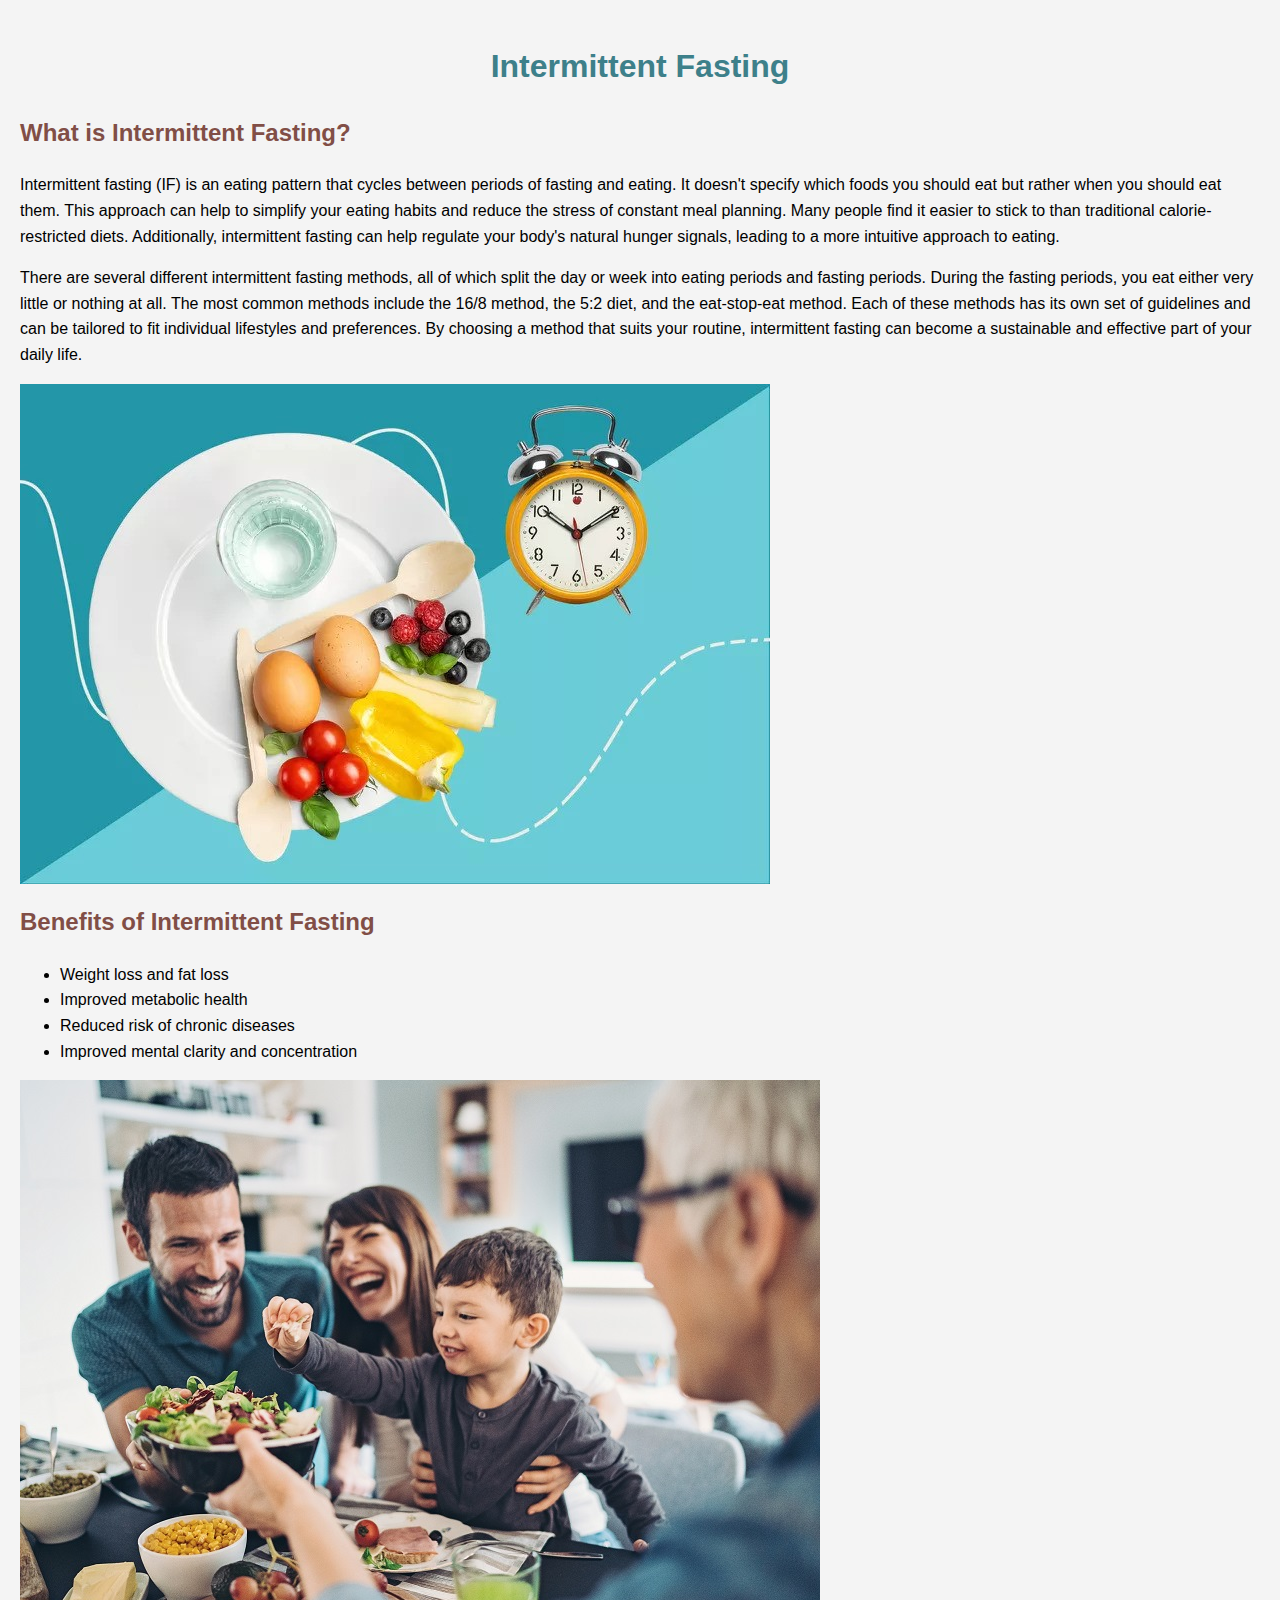
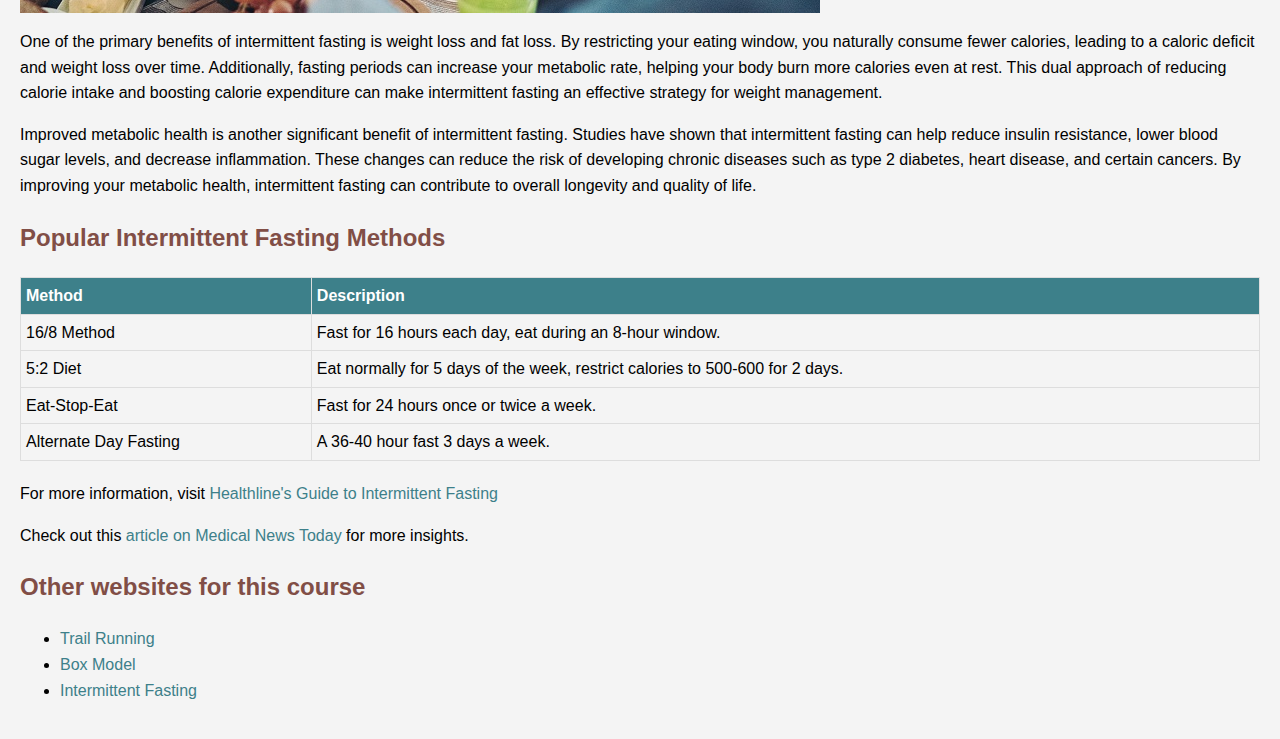
<file: index.html>
<!DOCTYPE html>
<html lang="en">

<head>
    <meta name="description" content="website about intermittent fasting">
    <meta name="keywords" content="fasting, healthy, eating, weight loss">
    <meta name="author" content="Amanda Bloomfield">
    <meta charset="UTF-8">
    <meta name="viewport" content="width=device-width, initial-scale=1.0">
    <title>Intermittent Fasting</title>
    <link rel="stylesheet" href="resources/fasting_styles.css">
</head>

<body>

    <h1>Intermittent Fasting</h1>

    <h2>What is Intermittent Fasting?</h2>
    <p>Intermittent fasting (IF) is an eating pattern that cycles between periods of fasting and eating.
        It doesn't specify which foods you should eat but rather when you should eat them. This approach
        can help to simplify your eating habits and reduce the stress of constant meal planning. Many people
        find it easier to stick to than traditional calorie-restricted diets. Additionally, intermittent
        fasting can help regulate your body's natural hunger signals, leading to a more intuitive approach to eating.
    </p>

    <p>There are several different intermittent fasting methods, all of which split the day or week into eating
        periods and fasting periods. During the fasting periods, you eat either very little or nothing at all.
        The most common methods include the 16/8 method, the 5:2 diet, and the eat-stop-eat method. Each of these
        methods has its own set of guidelines and can be tailored to fit individual lifestyles and preferences.
        By choosing a method that suits your routine, intermittent fasting can become a sustainable and effective
        part of your daily life.
    </p>
    <a href="https://www.verywellhealth.com/is-intermittent-fasting-right-for-you-6455412">
        <img src="resources/intermittent-fasting.jpeg" width=750 height=500 alt="Intermittent Fasting">
    </a>

    <h2>Benefits of Intermittent Fasting</h2>
    <ul>
        <li>Weight loss and fat loss</li>
        <li>Improved metabolic health</li>
        <li>Reduced risk of chronic diseases</li>
        <li>Improved mental clarity and concentration</li>
    </ul>
    <img src="resources/healthy-lifestyle.jpg" width=800 height=533 alt="Healthy Lifestyle">

    <p>One of the primary benefits of intermittent fasting is weight loss and fat loss. By restricting your
        eating window, you naturally consume fewer calories, leading to a caloric deficit and weight loss over time.
        Additionally, fasting periods can increase your metabolic rate, helping your body burn more calories even
        at rest. This dual approach of reducing calorie intake and boosting calorie expenditure can make intermittent
        fasting an effective strategy for weight management.
    </p>

    <p>Improved metabolic health is another significant benefit of intermittent fasting. Studies have shown that
        intermittent fasting can help reduce insulin resistance, lower blood sugar levels, and decrease inflammation.
        These changes can reduce the risk of developing chronic diseases such as type 2 diabetes, heart disease, and
        certain cancers. By improving your metabolic health, intermittent fasting can contribute to overall longevity
        and quality of life.
    </p>

    <h2>Popular Intermittent Fasting Methods</h2>
    <table>
        <tr>
            <th>Method</th>
            <th>Description</th>
        </tr>
        <tr>
            <td>16/8 Method</td>
            <td>Fast for 16 hours each day, eat during an 8-hour window.</td>
        </tr>
        <tr>
            <td>5:2 Diet</td>
            <td>Eat normally for 5 days of the week, restrict calories to 500-600 for 2 days.</td>
        </tr>
        <tr>
            <td>Eat-Stop-Eat</td>
            <td>Fast for 24 hours once or twice a week.</td>
        </tr>
        <tr>
            <td>Alternate Day Fasting</td>
            <td>A 36-40 hour fast 3 days a week.</td>
        </tr>
    </table>

    <p>For more information, visit <a
            href="https://www.healthline.com/nutrition/intermittent-fasting-guide">Healthline's Guide to
            Intermittent Fasting</a></p>
    <p>Check out this <a href="https://www.medicalnewstoday.com/articles/322293">article on Medical News Today</a>
        for more insights.</p>

    <h2>Other websites for this course</h2>
    <ul>
        <li><a href="running.html">Trail Running</a></li>
        <li><a href="box_model.html">Box Model</a></li>
        <li><a href="index.html">Intermittent Fasting</a></li>
    </ul>

</body>

</html>
</file>
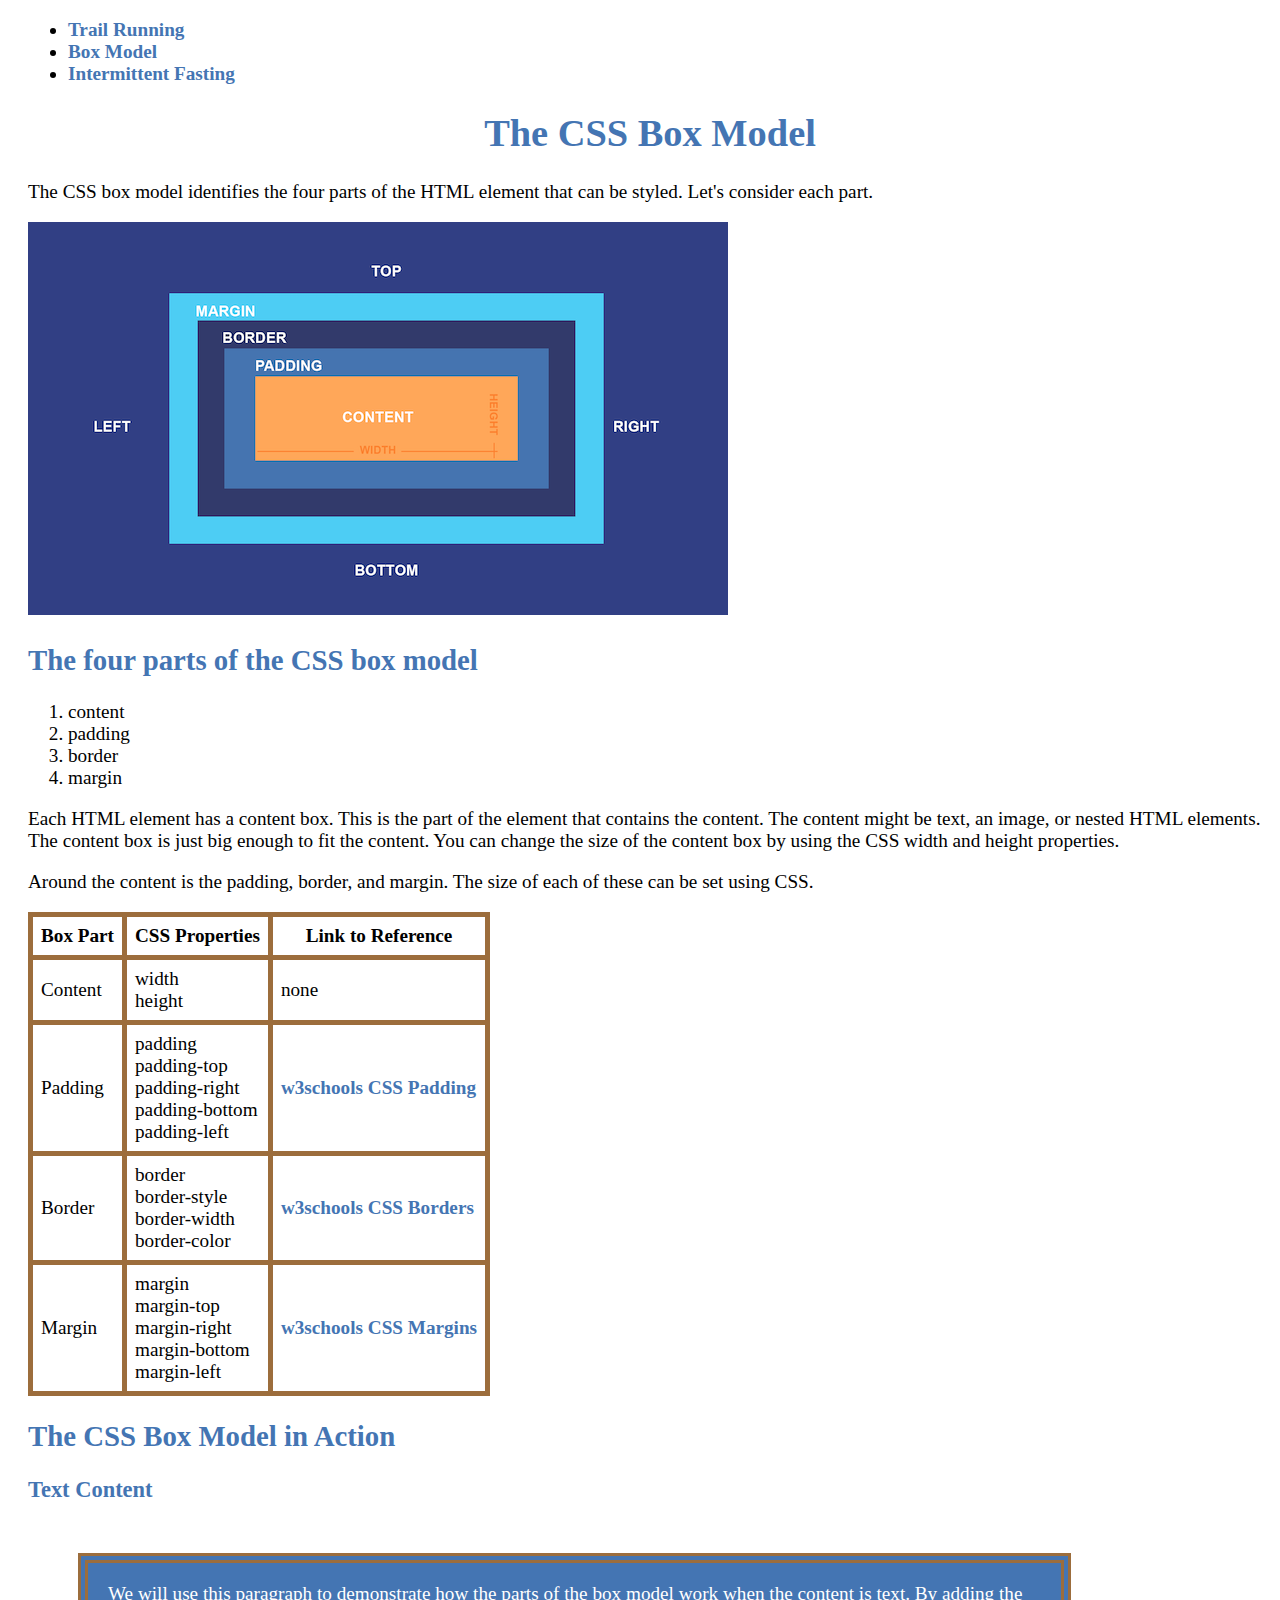
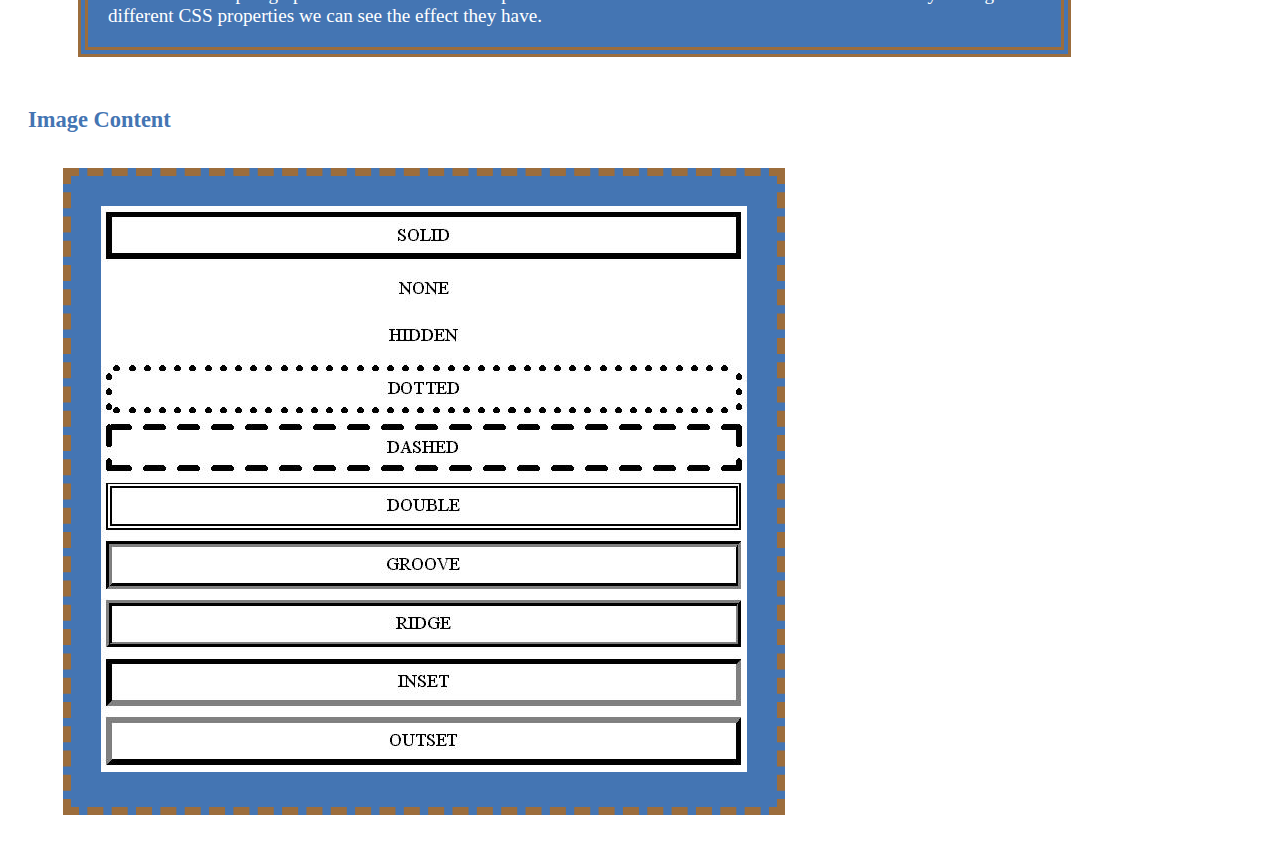
<file: box_model.html>
<!doctype html>
<html lang="en-US">

<head>
    <meta charset="UTF-8">

    <title>CSS Box Model</title>

    <meta name="description" content="An overview of the CSS Box model">
    <meta name="keywords" content="css box model, css, learning, html">
    <meta name="author" content="Amanda Bloomfield">
    <meta name="viewport" content="width=device-width, initial-scale=1.0">

    <link rel="stylesheet" href="resources/box_model_style.css">
</head>

<body>
    <ul>
        <li><a href="running.html">Trail Running</a></li>
        <li><a href="box_model.html">Box Model</a></li>
        <li><a href="index.html">Intermittent Fasting</a></li>
    </ul>

    <h1>The CSS Box Model</h1>

    <p>
        The CSS box model identifies the four parts of the HTML element that
        can be styled. Let's consider each part.
    </p>

    <a href=" https://edu.gcfglobal.org/en/basic-css/the-css-box-model/1/">
        <img src="resources/box_model.png" height=393 width=700 alt="css box model">
    </a>

    <h2>The four parts of the CSS box model</h2>

    <ol>
        <li>content</li>
        <li>padding</li>
        <li>border</li>
        <li>margin</li>
    </ol>

    <p>
        Each HTML element has a content box. This is the part of the element that
        contains the content. The content might be text, an image, or nested HTML
        elements. The content box is just big enough to fit the content. You can
        change the size of the content box by using the CSS width and height
        properties.
    </p>

    <p>
        Around the content is the padding, border, and margin. The size of each of
        these can be set using CSS.
    </p>

    <table>
        <tr>
            <th>Box Part</th>
            <th>CSS Properties</th>
            <th>Link to Reference</th>
        </tr>

        <tr>
            <td>Content</td>
            <td>width<br> height</td>
            <td>none</td>
        </tr>

        <tr>
            <td>Padding</td>
            <td>padding <br>padding-top <br> padding-right <br> padding-bottom <br> padding-left</td>
            <td><a href=" https://www.w3schools.com/css/css_padding.asp"> w3schools CSS Padding</a></td>
        </tr>

        <tr>
            <td>Border</td>
            <td>border <br> border-style <br> border-width <br> border-color</td>
            <td><a href=" https://www.w3schools.com/css/css_border.asp"> w3schools CSS Borders</a></td>
        </tr>

        <tr>
            <td>Margin</td>
            <td>margin <br> margin-top <br> margin-right <br> margin-bottom <br> margin-left</td>
            <td><a href="https://www.w3schools.com/css/css_margin.asp"> w3schools CSS Margins</a></td>
        </tr>
    </table>

    <h2>The CSS Box Model in Action</h2>

    <h3>Text Content</h3>

    <p class="example">
        We will use this paragraph to demonstrate how the parts of
        the box model work when the content is text. By adding the
        different CSS properties we can see the effect they have.
    </p>

    <h3>Image Content</h3>
    <div class="image">
        <a href="https://css-tricks.com/almanac/properties/b/border/">
            <img src="resources/border.jpg" width=646 height=566 alt="css borders">
        </a>
    </div>


</body>

</html>
</file>
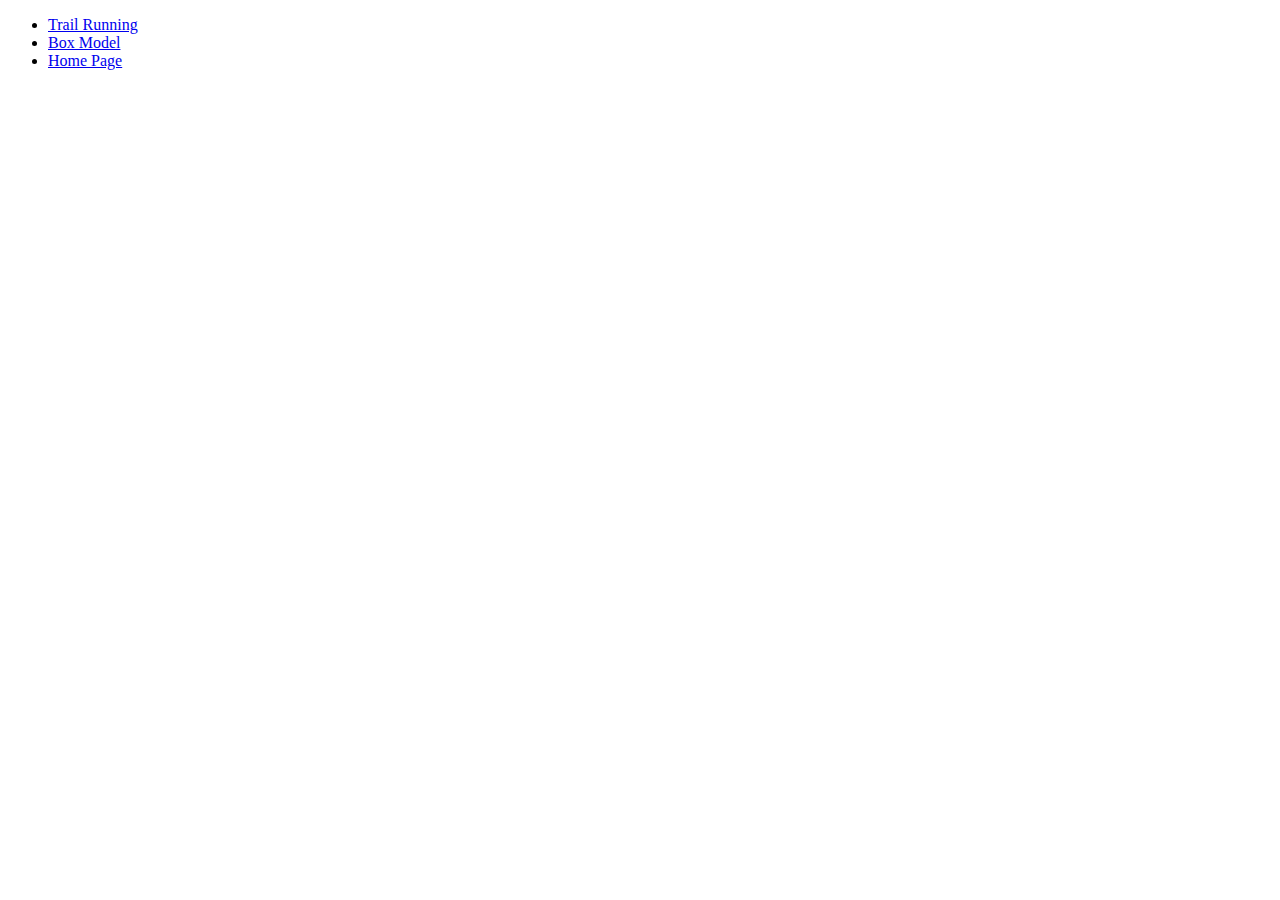
<file: list.html>
<!doctype html>
<html lang="en-US">

<head>
    <meta charset="UTF-8">

    <title>Home Page</title>

    <meta name="description" content="">
    <meta name="keywords" content="">
    <meta name="author" content="">
    <meta name="viewport" content="width=device-width, initial-scale=1.0">


</head>

<body>
    <ul>
        <li><a href="running.html">Trail Running</a></li>
        <li><a href="box_model.html">Box Model</a></li>
        <li><a href="index.html">Home Page</a></li>
    </ul>
</body>

</html>
</file>
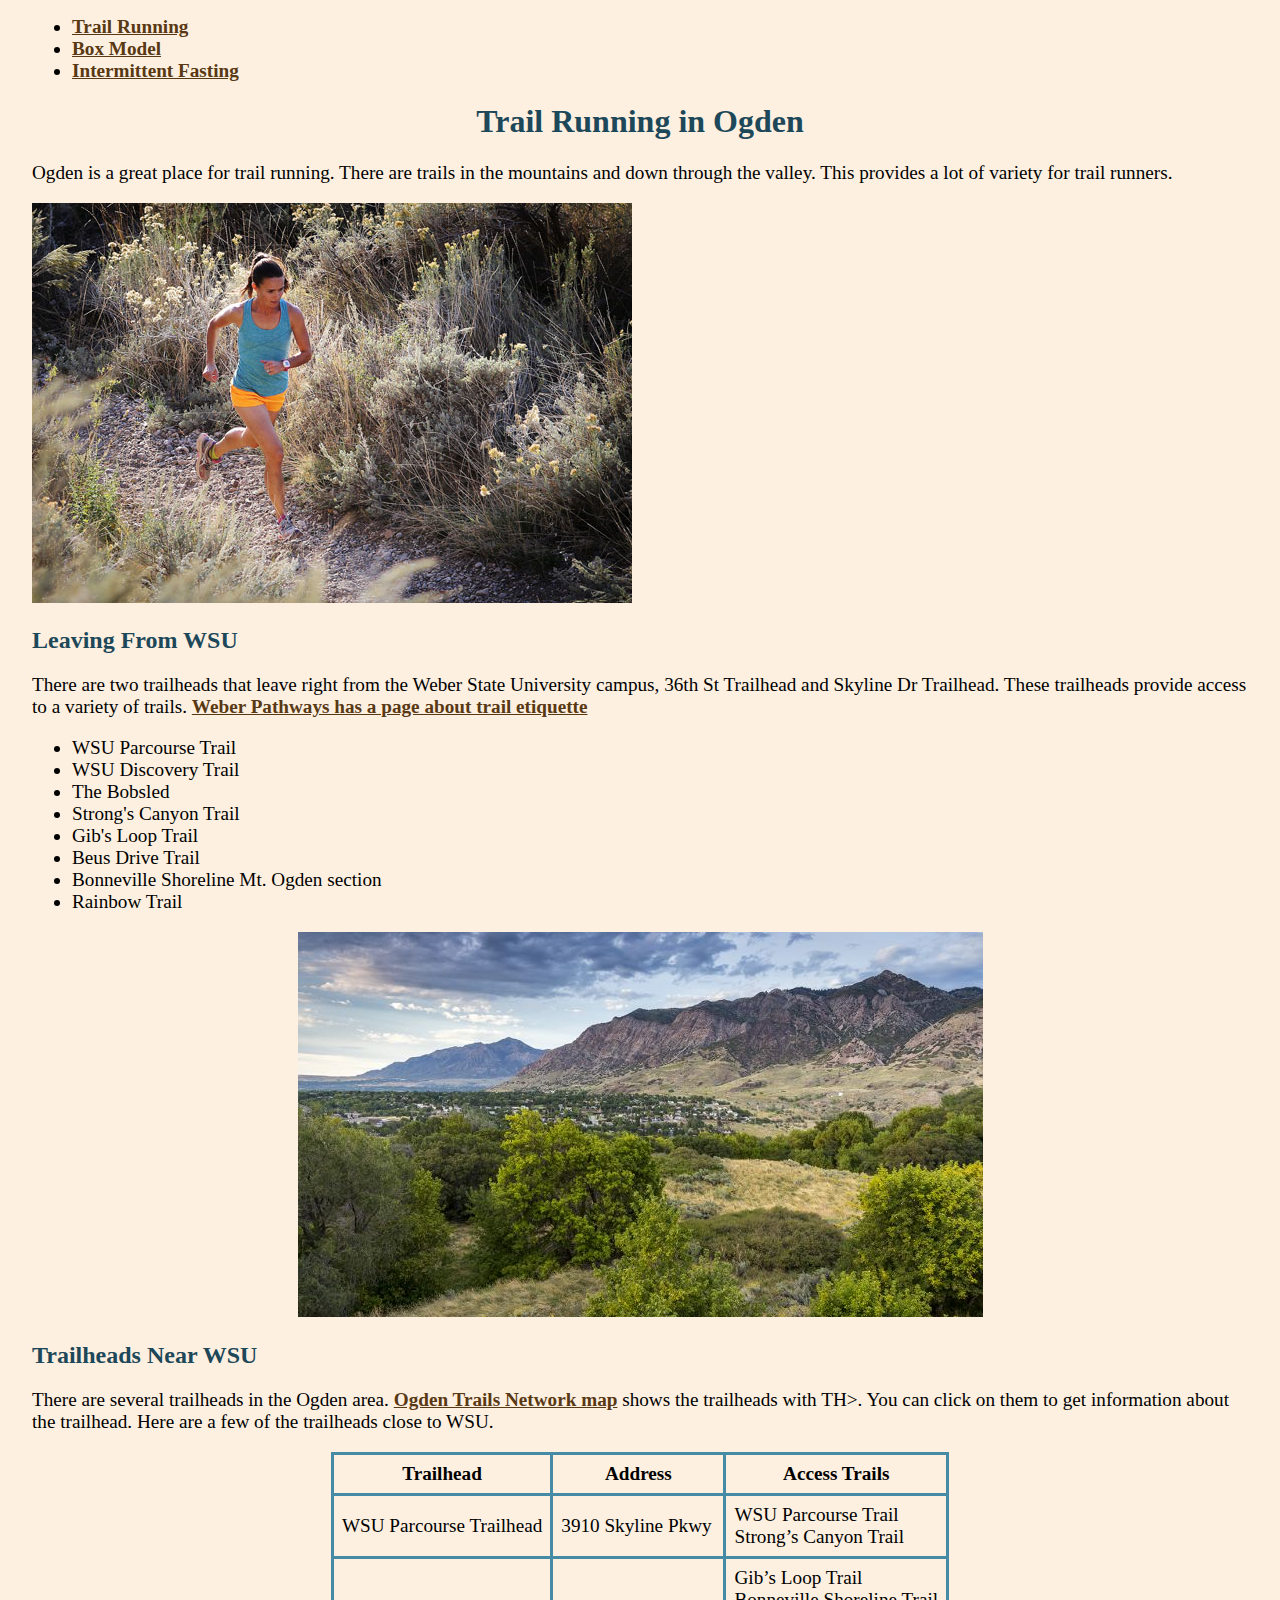
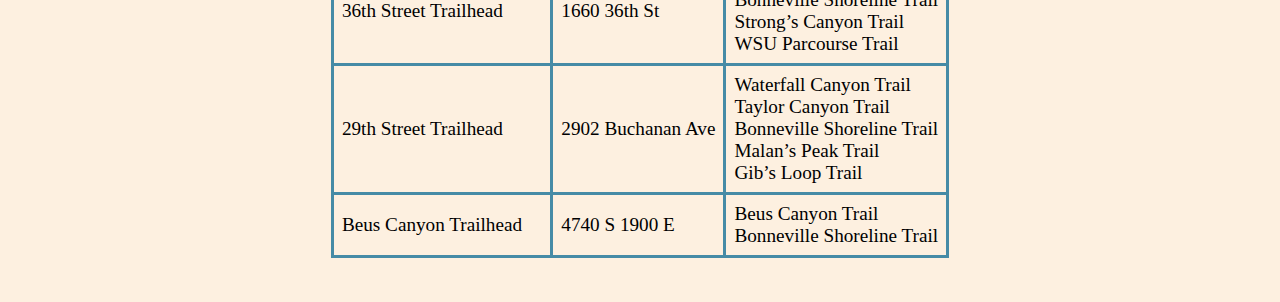
<file: running.html>
<!doctype html>
<html lang="en-US">

<head>
    <meta charset="UTF-8">

    <title>Trail Running Website</title>

    <meta name="description" content="A brief view of trail running in Ogden">
    <meta name="keywords" content="Ogden,trail running, trails, running">
    <meta name="author" content="Linda DuHadway, Amanda Bloomfield">
    <meta name="viewport" content="width=device-width, initial-scale=1.0">

    <link rel="stylesheet" href="resources/running_style.css">
</head>

<body>
    <ul>
        <li><a href="running.html">Trail Running</a></li>
        <li><a href="box_model.html">Box Model</a></li>
        <li><a href="index.html">Intermittent Fasting</a></li>
    </ul>
    <h1>Trail Running in Ogden</h1>

    <p>Ogden is a great place for trail running. There are trails in the mountains and down through the valley. This
        provides a lot of variety for trail runners.</p>
    <a href="https://www.ogdenmarathon.com/">
        <img src="resources/runner.jpg" alt="Cynthia Fowler running on a trail in the Ogden are" width="600"
            height="400">
    </a>
    <h2>Leaving From WSU</h2>
    <p>
        There are two trailheads that leave right from the Weber State University campus, 36th St Trailhead and
        Skyline Dr Trailhead. These trailheads provide access to a variety of trails.
        <a href="https://www.weberpathways.org/trail-etiquette">Weber Pathways has a page about trail etiquette</a>
    </p>

    <ul>
        <li>WSU Parcourse Trail</li>
        <li>WSU Discovery Trail</li>
        <li>The Bobsled</li>
        <li>Strong's Canyon Trail</li>
        <li>Gib's Loop Trail</li>
        <li>Beus Drive Trail</li>
        <li>Bonneville Shoreline Mt. Ogden section</li>
        <li>Rainbow Trail</li>
    </ul>

    <p class="picture">
        <img src="resources/view.jpg" alt="View of a trail in the Ogden Mountains" width="685" height="385">
    <h2>Trailheads Near WSU</h2>
    </p>

    <p>
        There are several trailheads in the Ogden area. <a href="http://trails.ogdencity.com/">Ogden Trails Network
            map</a> shows the trailheads with TH>. You can
        click on them to get information about the trailhead. Here are a few of the trailheads close to WSU.
    </p>

    <div>
        <table>
            <tr>
                <th>Trailhead</th>
                <th>Address</th>
                <th>Access Trails</th>
            </tr>
            <tr>
                <td>WSU Parcourse Trailhead</td>
                <td>3910 Skyline Pkwy</td>
                <td>WSU Parcourse Trail <br>Strong’s Canyon Trail</td>
            </tr>
            <tr>
                <td>36th Street Trailhead</td>
                <td>1660 36th St</td>
                <td>Gib’s Loop Trail<br>Bonneville Shoreline Trail<br>Strong’s Canyon Trail<br> WSU Parcourse Trail</td>
            </tr>
            <tr>
                <td>29th Street Trailhead</td>
                <td>2902 Buchanan Ave</td>
                <td>Waterfall Canyon Trail<br>Taylor Canyon Trail<br>Bonneville Shoreline Trail<br> Malan’s Peak
                    Trail<br>
                    Gib’s
                    Loop
                    Trail</td>

            <tr>
                <td>Beus Canyon Trailhead</td>
                <td>4740 S 1900 E</td>
                <td>Beus Canyon Trail<br>Bonneville Shoreline Trail</td>

            </tr>

        </table>
    </div>







</body>

</html>
</file>
<file: resources/fasting_styles.css>
body {
    font-family: Arial, sans-serif;
    line-height: 1.6;
    margin: 0;
    padding: 20px;
    background-color: #f4f4f4;
}


h1 {
    text-align: center;
    color: #3D808A;
}

h2 {
    color: #814E46;
}

p {
    margin: 1em 0;
}

img {
    max-width: 100%;
    height: auto;
    display: block;
    margin: 10px 0;
}

table {
    width: 100%;
    border-collapse: collapse;
    margin: 20px 0;
}

table,
th,
td {
    border: 1px solid #ddd;
}

th,
td {
    padding: 5px;
    text-align: left;
}

th {
    background-color: #3D808A;
    color: #fff;
}

a {
    text-decoration: none;
    color: #3D808A
}

a:hover {
    color: #814E46;
}
</file>
<file: resources/box_model_style.css>
/*
  white: #FFFFFF
  accent1: #4475B3
  accent2: #9C6D3C
  
*/

h1,
h2,
h3 {
  color: #4475B3;
}

h1 {
  text-align: center;
}

th,
td {
  border: #9C6D3C solid 5px;
  padding: 8px;

}

table {
  border-collapse: collapse;
}

a {
  color: #4475B3;
  font-weight: bold;
  text-decoration: none;
}

a:hover {
  color: #9C6D3C;
}

p.example {
  background-color: #4475B3;
  color: white;
  width: 75%;
  padding: 20px;
  border: #9C6D3C double 10px;
  margin: 50px;

}

div.image {
  width: 646px;
  background-color: #4475B3;
  padding: 30px;
  border: dashed #9C6D3C 8px;
  margin: 35px;
}

body {
  padding-left: 20px;
  font-size: 1.2em;
}
</file>
<file: resources/running_style.css>
/*
    blue: #468BA6
    orange: #F29A2E
    light orange: #FDF0E0
    darker blue: #1D4859
    brown: #593814
*/

body {
    background-color: #FDF0E0;
    padding: 0 24px 36px 24px;
}

a {
    color: #593814;
    font-weight: bold;
}

a:hover {
    color: #1D4859;
}

h1,
h2 {
    color: #1D4859;
}

h1 {
    text-align: center;
}

p.picture {
    text-align: center;
}

p,
li,
table {
    font-size: 1.2em;
}

th,
td {
    /* border-color: #468BA6;
    border-style: solid;
    border-width: 3px; */
    border: #468BA6 solid 3px;
    padding: 8px;


}

table {
    border-collapse: collapse;
    margin-left: auto;
    margin-right: auto;
}
</file>
